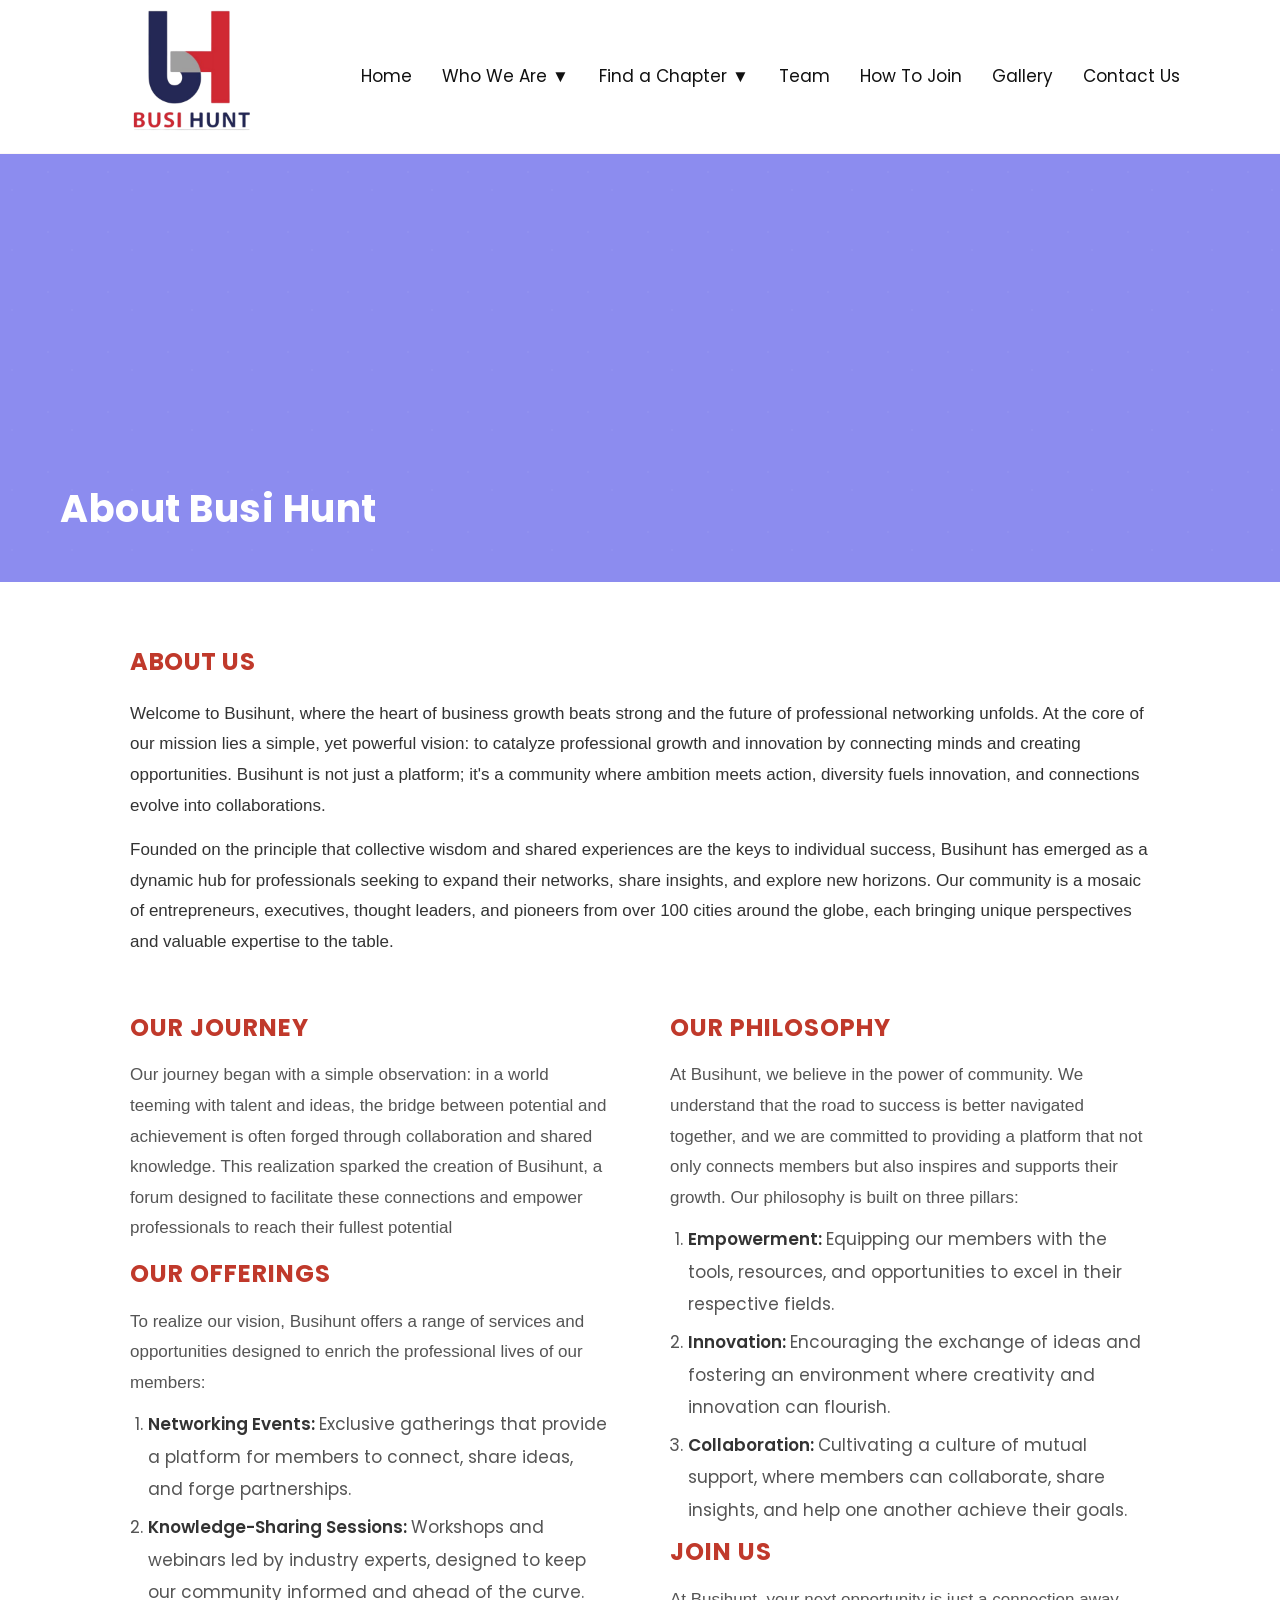
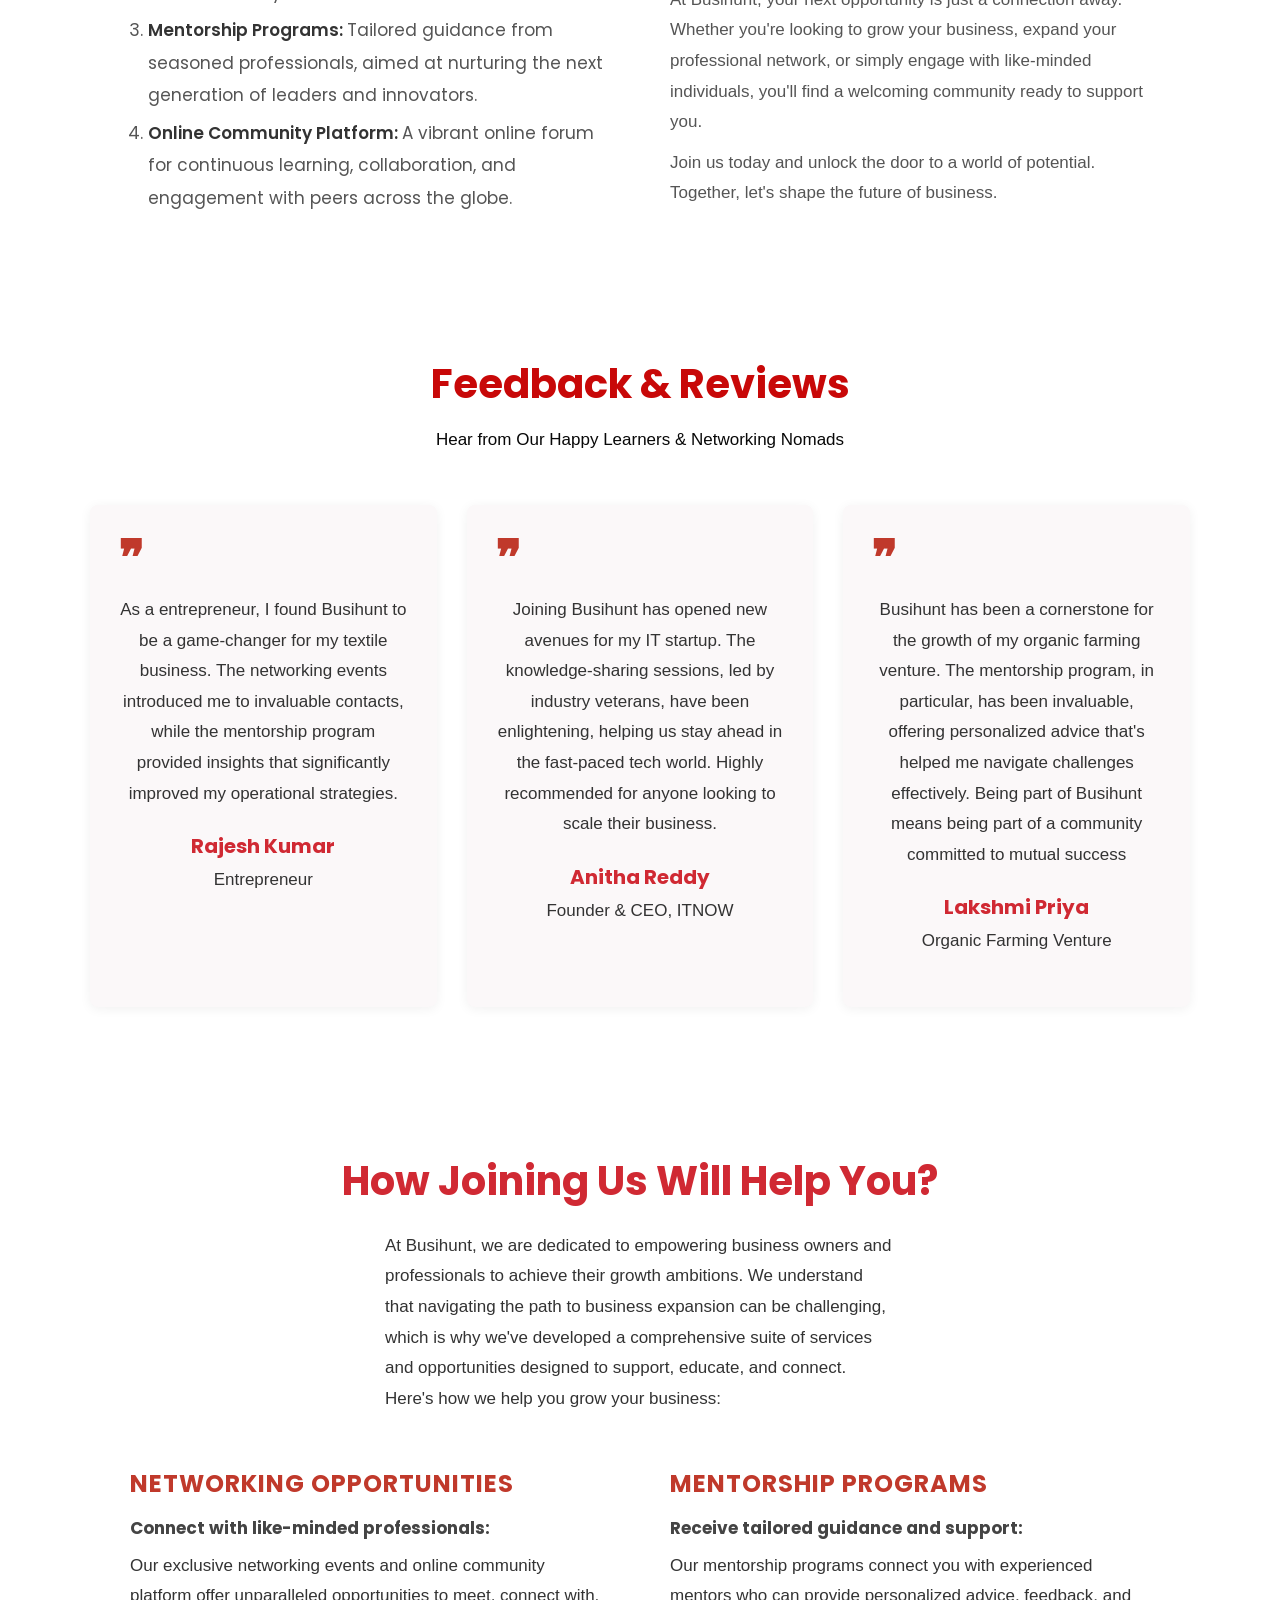
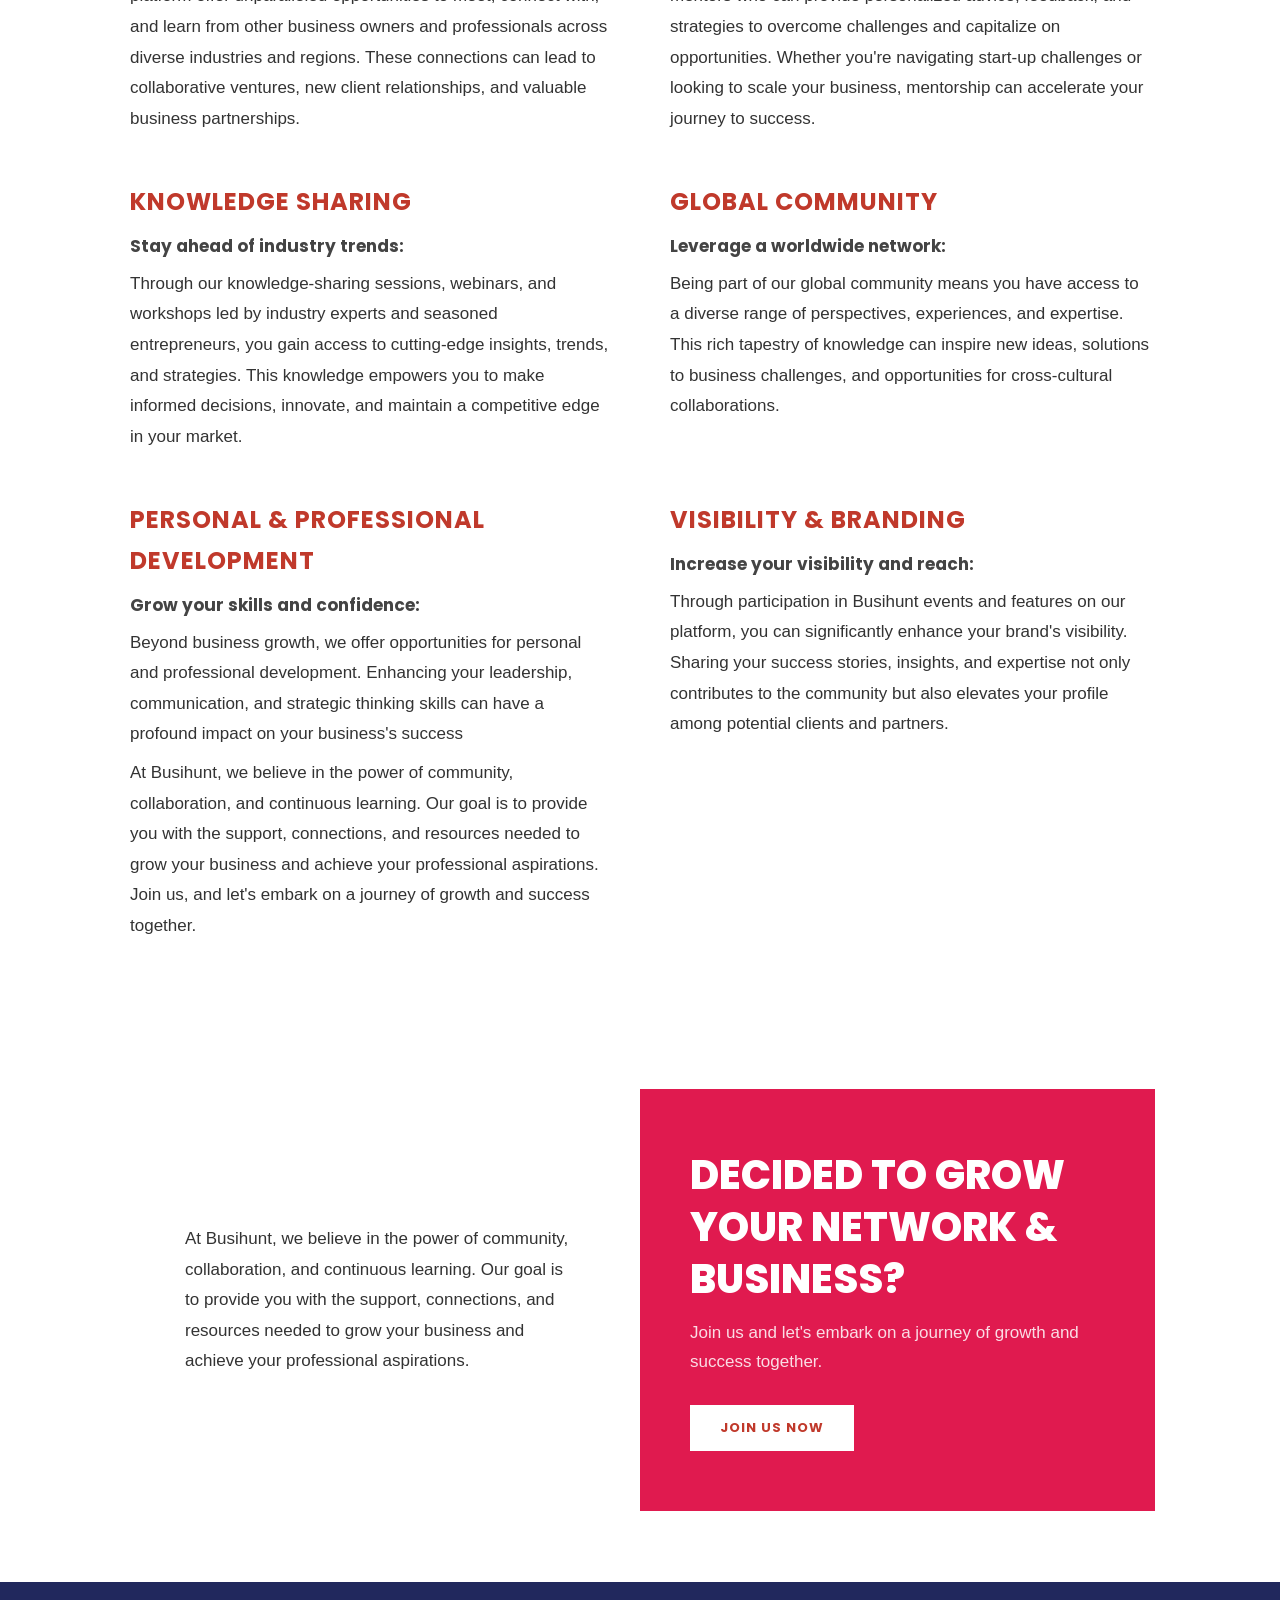
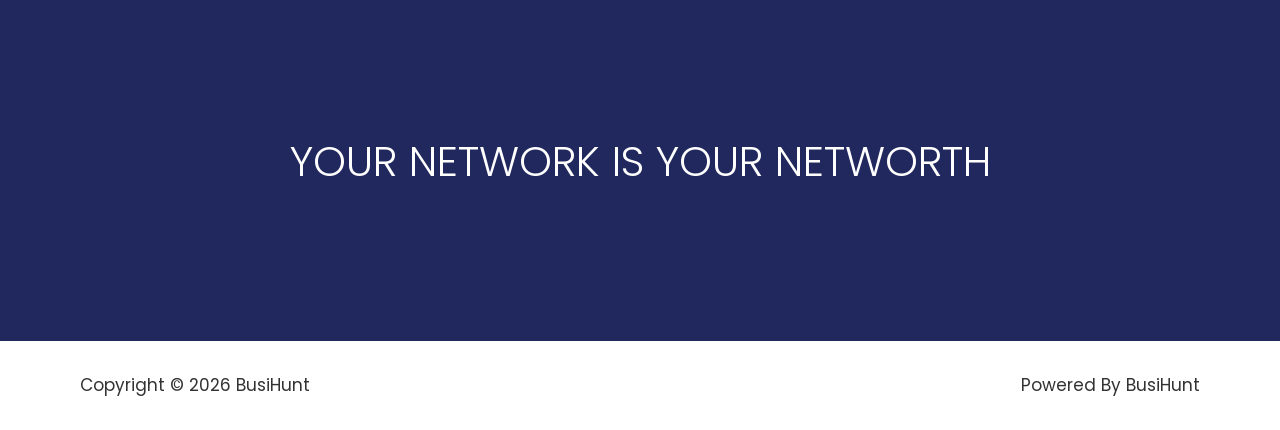
<file: HTML/About.html>
<!doctype html>
<html lang="en">
  <head>
    <meta charset="UTF-8" />
    <meta name="viewport" content="width=device-width, initial-scale=1.0" />
    <title>About BusiHunt</title>
    <link
      href="https://fonts.googleapis.com/css2?family=Poppins:wght@300;400;500;600;700;800&display=swap"
      rel="stylesheet"
    />

    <link rel="stylesheet" href="../CSS/About.css" />
  </head>
  <body>
    <!-- Header -->
    <div id="header-placeholder"></div>

    <!-- Hero -->
    <section class="hero">
      <div class="overlay">
        <h1>About Busi Hunt</h1>
      </div>
    </section>

    <!-- About -->
    <section class="container">
      <div class="intro">
        <h2>About Us</h2>
        <p>
          Welcome to Busihunt, where the heart of business growth beats strong
          and the future of professional networking unfolds. At the core of our
          mission lies a simple, yet powerful vision: to catalyze professional
          growth and innovation by connecting minds and creating opportunities.
          Busihunt is not just a platform; it's a community where ambition meets
          action, diversity fuels innovation, and connections evolve into
          collaborations.
        </p>
        <p>
          Founded on the principle that collective wisdom and shared experiences
          are the keys to individual success, Busihunt has emerged as a dynamic
          hub for professionals seeking to expand their networks, share
          insights, and explore new horizons. Our community is a mosaic of
          entrepreneurs, executives, thought leaders, and pioneers from over 100
          cities around the globe, each bringing unique perspectives and
          valuable expertise to the table.
        </p>
      </div>

      <div class="grid-two">
        <div>
          <div>
            <h3>OUR JOURNEY</h3>
            <p>
              Our journey began with a simple observation: in a world teeming
              with talent and ideas, the bridge between potential and
              achievement is often forged through collaboration and shared
              knowledge. This realization sparked the creation of Busihunt, a
              forum designed to facilitate these connections and empower
              professionals to reach their fullest potential
            </p>
          </div>
          <div class="offer">
            <h3>OUR OFFERINGS</h3>
            <p>
              To realize our vision, Busihunt offers a range of services and
              opportunities designed to enrich the professional lives of our
              members:
            </p>
            <ol>
              <li>
                <span>Networking Events: </span>Exclusive gatherings that
                provide a platform for members to connect, share ideas, and
                forge partnerships.
              </li>
              <li>
                <span>Knowledge-Sharing Sessions: </span>Workshops and webinars
                led by industry experts, designed to keep our community informed
                and ahead of the curve.
              </li>
              <li>
                <span>Mentorship Programs: </span>Tailored guidance from
                seasoned professionals, aimed at nurturing the next generation
                of leaders and innovators.
              </li>
              <li>
                <span>Online Community Platform: </span>A vibrant online forum
                for continuous learning, collaboration, and engagement with
                peers across the globe.
              </li>
            </ol>
          </div>
        </div>

        <div>
          <div class="philosopy">
            <h3>OUR PHILOSOPHY</h3>
            <p>
              At Busihunt, we believe in the power of community. We understand
              that the road to success is better navigated together, and we are
              committed to providing a platform that not only connects members
              but also inspires and supports their growth. Our philosophy is
              built on three pillars:
            </p>
            <ol>
              <li>
                <span>Empowerment: </span>Equipping our members with the tools,
                resources, and opportunities to excel in their respective
                fields.
              </li>
              <li>
                <span>Innovation: </span>Encouraging the exchange of ideas and
                fostering an environment where creativity and innovation can
                flourish.
              </li>
              <li>
                <span>Collaboration: </span>Cultivating a culture of mutual
                support, where members can collaborate, share insights, and help
                one another achieve their goals.
              </li>
            </ol>
          </div>

          <div>
            <h3>JOIN US</h3>
            <p>
              At Busihunt, your next opportunity is just a connection away.
              Whether you're looking to grow your business, expand your
              professional network, or simply engage with like-minded
              individuals, you'll find a welcoming community ready to support
              you.
            </p>
            <p>
              Join us today and unlock the door to a world of potential.
              Together, let's shape the future of business.
            </p>
          </div>
        </div>
      </div>
    </section>

    <!-- Reviews -->
    <section class="reviews">
      <h2>Feedback &amp; Reviews</h2>
      <p class="subtitle">
        Hear from Our Happy Learners &amp; Networking Nomads
      </p>

      <div class="review-grid">
        <div class="review-card">
          <div class="quote">❞</div>
          <p>
            As a entrepreneur, I found Busihunt to be a game-changer for my
            textile business. The networking events introduced me to invaluable
            contacts, while the mentorship program provided insights that
            significantly improved my operational strategies.
          </p>
          <h4>Rajesh Kumar</h4>
          <p>Entrepreneur</p>
        </div>

        <div class="review-card">
          <div class="quote">❞</div>
          <p>
            Joining Busihunt has opened new avenues for my IT startup. The
            knowledge-sharing sessions, led by industry veterans, have been
            enlightening, helping us stay ahead in the fast-paced tech world.
            Highly recommended for anyone looking to scale their business.
          </p>
          <h4>Anitha Reddy</h4>
          <p>Founder &amp; CEO, ITNOW</p>
        </div>

        <div class="review-card">
          <div class="quote">❞</div>
          <p>
            Busihunt has been a cornerstone for the growth of my organic farming
            venture. The mentorship program, in particular, has been invaluable,
            offering personalized advice that's helped me navigate challenges
            effectively. Being part of Busihunt means being part of a community
            committed to mutual success
          </p>
          <h4>Lakshmi Priya</h4>
          <p>Organic Farming Venture</p>
        </div>
      </div>
    </section>

    <!-- Help -->
    <section class="help">
      <h2>How Joining Us Will Help You?</h2>
      <p>
        At Busihunt, we are dedicated to empowering business owners and
        professionals to achieve their growth ambitions. We understand that
        navigating the path to business expansion can be challenging, which is
        why we've developed a comprehensive suite of services and opportunities
        designed to support, educate, and connect. Here's how we help you grow
        your business:
      </p>

      <div class="benefits">
        <div class="benefit">
          <h3>NETWORKING OPPORTUNITIES</h3>
          <p><b>Connect with like-minded professionals:</b></p>
          <p>
            Our exclusive networking events and online community platform offer
            unparalleled opportunities to meet, connect with, and learn from
            other business owners and professionals across diverse industries
            and regions. These connections can lead to collaborative ventures,
            new client relationships, and valuable business partnerships.
          </p>
        </div>

        <div class="benefit">
          <h3>MENTORSHIP PROGRAMS</h3>
          <p><b>Receive tailored guidance and support:</b></p>
          <p>
            Our mentorship programs connect you with experienced mentors who can
            provide personalized advice, feedback, and strategies to overcome
            challenges and capitalize on opportunities. Whether you're
            navigating start-up challenges or looking to scale your business,
            mentorship can accelerate your journey to success.
          </p>
        </div>

        <div class="benefit">
          <h3>KNOWLEDGE SHARING</h3>
          <p><b>Stay ahead of industry trends:</b></p>
          <p>
            Through our knowledge-sharing sessions, webinars, and workshops led
            by industry experts and seasoned entrepreneurs, you gain access to
            cutting-edge insights, trends, and strategies. This knowledge
            empowers you to make informed decisions, innovate, and maintain a
            competitive edge in your market.
          </p>
        </div>

        <div class="benefit">
          <h3>GLOBAL COMMUNITY</h3>
          <p><b>Leverage a worldwide network:</b></p>
          <p>
            Being part of our global community means you have access to a
            diverse range of perspectives, experiences, and expertise. This rich
            tapestry of knowledge can inspire new ideas, solutions to business
            challenges, and opportunities for cross-cultural collaborations.
          </p>
        </div>

        <div class="benefit">
          <h3>PERSONAL &amp; PROFESSIONAL DEVELOPMENT</h3>
          <p><b>Grow your skills and confidence:</b></p>
          <p>
            Beyond business growth, we offer opportunities for personal and
            professional development. Enhancing your leadership, communication,
            and strategic thinking skills can have a profound impact on your
            business's success
          </p>
          <p>
            At Busihunt, we believe in the power of community, collaboration,
            and continuous learning. Our goal is to provide you with the
            support, connections, and resources needed to grow your business and
            achieve your professional aspirations. Join us, and let's embark on
            a journey of growth and success together.
          </p>
        </div>

        <div class="benefit">
          <h3>VISIBILITY &amp; BRANDING</h3>
          <p><b>Increase your visibility and reach:</b></p>
          <p>
            Through participation in Busihunt events and features on our
            platform, you can significantly enhance your brand's visibility.
            Sharing your success stories, insights, and expertise not only
            contributes to the community but also elevates your profile among
            potential clients and partners.
          </p>
        </div>
      </div>
    </section>

    <!-- CTA -->
    <section class="cta">
      <div>
        <p>
          At Busihunt, we believe in the power of community, collaboration, and
          continuous learning. Our goal is to provide you with the support,
          connections, and resources needed to grow your business and achieve
          your professional aspirations.
        </p>
      </div>

      <div class="cta-card">
        <h2>DECIDED TO GROW YOUR NETWORK &amp; BUSINESS?</h2>
        <p>
          Join us and let's embark on a journey of growth and success together.
        </p>
        <a href="#" class="btn"> JOIN US NOW </a>
      </div>
    </section>

    <div id="Footer"></div>
    <script>
      const includeBase = window.location.pathname.includes("/HTML/") ? "./" : "./HTML/";
      const isHtmlPage = window.location.pathname.includes("/HTML/");

      function adjustHeaderPaths() {
        const mapping = isHtmlPage
          ? {
              css: "../CSS/Header.css",
              logo: "../Images/busihunt_logo.png",
              home: "../index.html",
              about: "About.html",
              aboutDirector: "about-director.html",
              chapter: "Pondicherry-Chapter.html",
              chennai: "Chennai.html",
              team: "Team.html",
              course: "Course.html",
              gallery: "Gallery.html",
              contact: "contact.html",
            }
          : {
              css: "./CSS/Header.css",
              logo: "./Images/busihunt_logo.png",
              home: "./index.html",
              about: "./HTML/About.html",
              aboutDirector: "./HTML/about-director.html",
              chapter: "./HTML/Pondicherry-Chapter.html",
              chennai: "./HTML/Chennai.html",
              team: "./HTML/Team.html",
              course: "./HTML/Course.html",
              gallery: "./HTML/Gallery.html",
              contact: "./HTML/contact.html",
            };

        const cssLink = document.getElementById("header-css");
        if (cssLink) cssLink.href = mapping.css;

        const logoImg = document.getElementById("header-logo");
        if (logoImg) logoImg.src = mapping.logo;

        document.querySelectorAll(".header-link").forEach((link) => {
          const page = link.dataset.page;
          if (page && mapping[page]) {
            link.href = mapping[page];
          }
        });
      }

      fetch(`${includeBase}Header.html`)
        .then((response) => response.text())
        .then((data) => {
          document.getElementById("header-placeholder").innerHTML = data;
          adjustHeaderPaths();
        });
      fetch(`${includeBase}Footer.html`)
        .then((response) => response.text())
        .then((data) => {
          document.getElementById("Footer").innerHTML = data;
        });
    </script>
  </body>
</html>
</file>
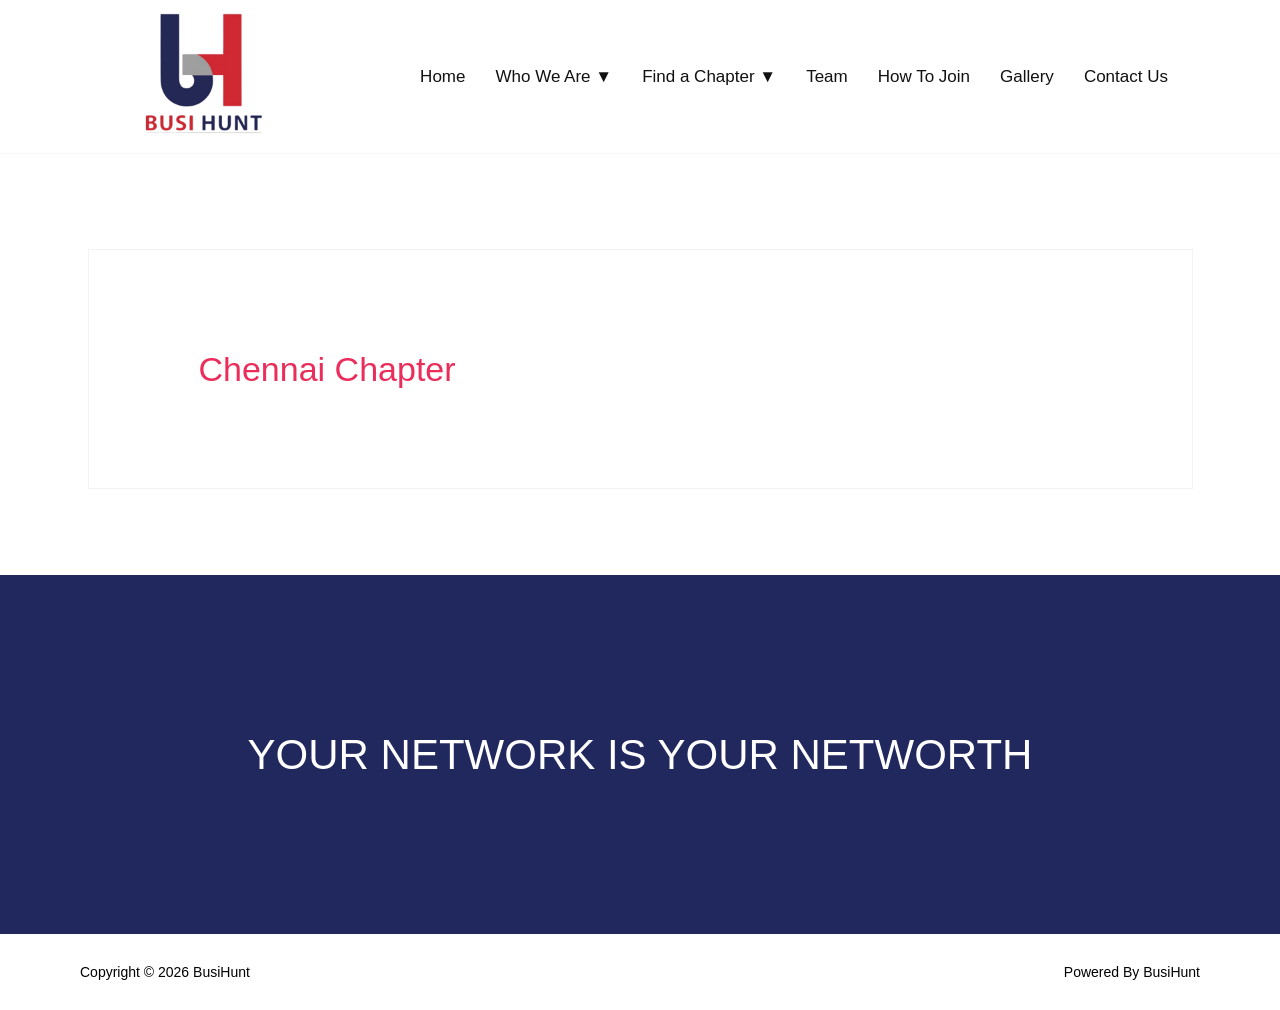
<file: HTML/Chennai.html>
<!doctype html>
<html lang="en">
  <head>
    <meta charset="UTF-8" />
    <meta name="viewport" content="width=device-width, initial-scale=1.0" />
    <title>Document</title>
    <link rel="stylesheet" href="../CSS/Chennai.css" />
  </head>
  <body>
    <div id="header-placeholder"></div>
    <div class="chennai-chap">
      <div>
        <h1>Chennai Chapter</h1>
      </div>
    </div>

    <div id="Footer"></div>
    <script>
      const includeBase = window.location.pathname.includes("/HTML/") ? "./" : "./HTML/";
      const isHtmlPage = window.location.pathname.includes("/HTML/");

      function adjustHeaderPaths() {
        const mapping = isHtmlPage
          ? {
              css: "../CSS/Header.css",
              logo: "../Images/busihunt_logo.png",
              home: "../index.html",
              about: "About.html",
              aboutDirector: "about-director.html",
              chapter: "Pondicherry-Chapter.html",
              chennai: "Chennai.html",
              team: "Team.html",
              course: "Course.html",
              gallery: "Gallery.html",
              contact: "contact.html",
            }
          : {
              css: "./CSS/Header.css",
              logo: "./Images/busihunt_logo.png",
              home: "./index.html",
              about: "./HTML/About.html",
              aboutDirector: "./HTML/about-director.html",
              chapter: "./HTML/Pondicherry-Chapter.html",
              chennai: "./HTML/Chennai.html",
              team: "./HTML/Team.html",
              course: "./HTML/Course.html",
              gallery: "./HTML/Gallery.html",
              contact: "./HTML/contact.html",
            };

        const cssLink = document.getElementById("header-css");
        if (cssLink) cssLink.href = mapping.css;

        const logoImg = document.getElementById("header-logo");
        if (logoImg) logoImg.src = mapping.logo;

        document.querySelectorAll(".header-link").forEach((link) => {
          const page = link.dataset.page;
          if (page && mapping[page]) {
            link.href = mapping[page];
          }
        });
      }

      fetch(`${includeBase}Header.html`)
        .then((response) => response.text())
        .then((data) => {
          document.getElementById("header-placeholder").innerHTML = data;
          adjustHeaderPaths();
        });
      fetch(`${includeBase}Footer.html`)
        .then((response) => response.text())
        .then((data) => {
          document.getElementById("Footer").innerHTML = data;
        });
    </script>
  </body>
</html>
</file>
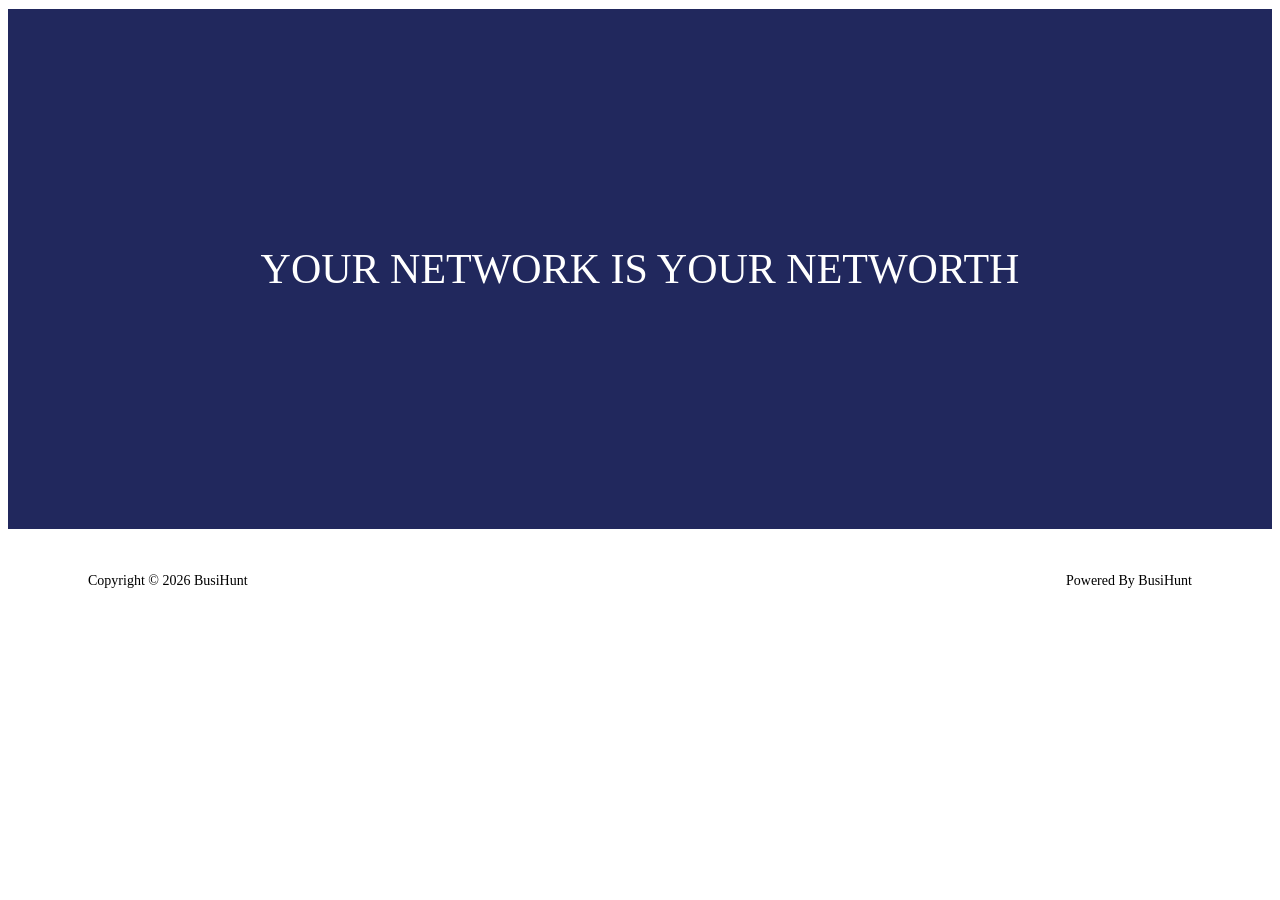
<file: HTML/Footer.html>
<!doctype html>
<html lang="en">
  <head>
    <meta charset="UTF-8" />
    <meta name="viewport" content="width=device-width, initial-scale=1.0" />
    <title>Document</title>
  </head>
  <style>
    /* FOOTER TOP */

    .footer-content_1 {
      background: #21285d;
      color: white;
      text-align: center;
      padding: 80px 20px;
      min-height: 360px;
      display: flex;
      justify-content: center;
      align-items: center;
      border-top: 1px solid white;
    }

    .footer-content_1 p {
      font-size: 42px;
      font-weight: 300;
    }

    /* FOOTER */

    .footer-content_2 {
      display: flex;
      justify-content: space-between;
      padding: 30px 80px;
      font-size: 14px;
    }
  </style>
  <body>
    <div class="footer-content_1">
      <p>YOUR NETWORK IS YOUR NETWORTH</p>
    </div>

    <!-- FOOTER -->

    <footer class="footer-content_2">
      <p>Copyright © 2026 BusiHunt</p>

      <p>Powered By BusiHunt</p>
    </footer>
  </body>
</html>
</file>
<file: CSS/About.css>
*,
*::before,
*::after {
  margin: 0;
  padding: 0;
  box-sizing: border-box;
  font-family: "Poppins", sans-serif;
  font-size: 17px;
}

body {
  font-family: lato, sans-serif;
  font-size: 17px;
  color: #333;
  background: #fff;
  line-height: 1.7;
}

/*HERO*/
.hero {
  position: relative;
  height: 428px;
  background:rgb(140, 140, 239);
  overflow: hidden;
  display: flex;
  align-items: flex-end;
  
}



/* Decorative icons in hero background */
.hero::after {
  content: "";
  position: absolute;
  inset: 0;
  background-image:
    radial-gradient(
      circle at 80% 30%,
      rgba(255, 255, 255, 0.04) 1px,
      transparent 1px
    ),
    radial-gradient(
      circle at 20% 60%,
      rgba(255, 255, 255, 0.03) 1px,
      transparent 1px
    );
  background-size: 60px 60px;
}

.hero .overlay {
  position: relative;
  z-index: 2;
  padding: 0 60px 40px;
}

.hero .overlay h1 {
  font-size: 38px;
  font-weight: 700;
  color: #fff;
  letter-spacing: 0.5px;
}

/*MAIN CONTENT CONTAINER*/
.container {
  max-width: 1100px;
  margin: 0 auto;
  padding: 60px 40px;
}

/*INTRO*/
.intro {
  margin-bottom: 50px;
}

.intro h2 {
  font-size: 24px;
  font-weight: 700;
  color: #c0392b;
  margin-bottom: 16px;
  text-transform: uppercase;
  letter-spacing: 0.5px;
}

.intro p {
  font-size: 17px;
  line-height: 1.8;
  margin-bottom: 14px;
  font-family: lato, sans-serif;
}

/*2-COLUMN GRID*/
.grid-two {
  display: grid;
  grid-template-columns: 1fr 1fr;
  gap: 40px 60px;
}

.grid-two > div h3 {
  font-size: 24px;
  font-weight: 700;
  color: #c0392b;
  text-transform: uppercase;
  letter-spacing: 1px;
  margin-bottom: 12px;
}

.grid-two > div p {
  font-size: 17px;
  color: #555;
  line-height: 1.8;
  margin-bottom: 10px;
  font-family: lato, sans-serif;
}

.grid-two > div ol {
  padding-left: 18px;
  font-size: 13px;
  font-family: lato, sans-serif;
  color: #555;
  line-height: 1.9;
}

.grid-two > div ol li {
  margin-bottom: 6px;
}

.grid-two > div ol li span {
  font-weight: 600;
  color: #333;
}

/*REVIEWS SECTION*/
.reviews {
  padding: 70px 40px;
  text-align: center;
}

.reviews h2 {
  font-size: 40px;
  font-weight: 700;
  color: #c80808;
  margin-bottom: 8px;
}

.reviews .subtitle {
  font-size: 17px;
  color: #080808;
  margin-bottom: 50px;
  font-family: lato, sans-serif;
}

.review-grid {
  display: grid;
  grid-template-columns: repeat(3, 1fr);
  gap: 30px;
  max-width: 1100px;
  margin: 0 auto;
}

.review-card {
  background: #fbf8f9;
  border-radius: 8px;
  padding: 30px 28px;
  text-align: left;
  box-shadow: 0 2px 12px rgba(0, 0, 0, 0.06);
  position: relative;
  font-family: lato, sans-serif;
}

.review-card .quote {
  font-size: 48px;
  font-weight: 800;
  color: #c0392b;
  line-height: 1;
  margin-bottom: 12px;
  font-family: Georgia, serif;
}

.review-card p {
  font-size: 17px;
  font-family: lato, sans-serif;
  line-height: 1.8;
  margin-bottom: 20px;
}

.review-card h4 {
  font-size: 20px;
  font-weight: 700;
  color: #d02933;
  margin-bottom: 2px;
  text-align: center;
}

.review-card p {
  font-size: 17px;
  text-align: center;
}

/*HELP SECTION*/
.help {
  max-width: 1100px;
  margin: 0 auto;
  padding: 70px 40px;
}

.help h2 {
  font-size: 40px;
  font-weight: 700;
  color: #d02933;
  text-align: center;
  margin-bottom: 16px;
}

.help > p {
  font-size: 17px;
  line-height: 1.8;
  text-align: left;
  max-width: 510px;
  margin: 0 auto 50px;
  font-family: lato, sans-serif;
}

.benefits {
  display: grid;
  grid-template-columns: 1fr 1fr;
  gap: 40px 60px;
}

.benefit h3 {
  font-size: 24px;
  font-weight: 700;
  color: #c0392b;
  text-transform: uppercase;
  letter-spacing: 1px;
  margin-bottom: 8px;
}

.benefit p {
  font-size: 17px;
  line-height: 1.8;
  margin-bottom: 8px;
  font-family: lato, sans-serif;
}

.benefit p:first-of-type {
  font-weight: 600;
  color: #444;
  margin-bottom: 6px;
}

/*CTA SECTION*/
.cta {
  display: grid;
  grid-template-columns: 1fr 1fr;
  align-items: center;
  width: 1110px;
  margin: 0 auto;
  padding: 70px 40px;
  border-radius: 8px;
  min-height: 260px;
}

.cta > div:first-child {
  padding: 60px;
}

.cta > div:first-child p {
  font-size: 17px;
  font-family: lato, sans-serif;
  line-height: 1.8;
}

.cta-card {
  background: #e01a4f;
  padding: 60px 50px;
  color: #fff;
}

.cta-card h2 {
  font-size: 40px;
  font-weight: 800;
  color: #fff;
  margin-bottom: 14px;
  line-height: 1.3;
  text-transform: uppercase;
}

.cta-card p {
  font-size: 17px;
  font-family: lato, sans-serif;
  color: rgba(255, 255, 255, 0.85);
  margin-bottom: 28px;
  line-height: 1.7;
}

.btn {
  display: inline-block;
  background: #fff;
  color: #c0392b;
  text-decoration: none;
  font-size: 13px;
  font-weight: 700;
  padding: 12px 30px;
  text-transform: uppercase;
  letter-spacing: 1px;
  transition:
    background 0.2s,
    color 0.2s;
}


/*RESPONSIVE*/
@media (max-width: 768px) {
  header {
    padding: 0 20px;
  }
  .hero .overlay {
    padding: 0 24px 30px;
  }
  .hero .overlay h1 {
    font-size: 26px;
  }
  .container {
    padding: 40px 20px;
  }
  .grid-two {
    grid-template-columns: 1fr;
    gap: 30px;
  }
  .review-grid {
    grid-template-columns: 1fr;
  }
  .benefits {
    grid-template-columns: 1fr;
  }
  .cta {
    grid-template-columns: 1fr;
  }
  .cta > div:first-child {
    padding: 40px 24px;
  }
  .cta p{
    width: 320px;
    margin-left:-20px ;
  }
  .cta-card {
    padding: 40px 24px;
    max-width: 320px;
    margin-left:-10px ;
  }
  footer {
    flex-direction: column;
    gap: 4px;
    padding: 16px 20px;
    text-align: center;
  }
}
</file>
<file: CSS/Chennai.css>
/* PAGE */
body {
  margin: 0;
  background: #f7f5f5;
  font-family: "Poppins", sans-serif;
}

/* CHENNAI SECTION */
.chennai-chap {
  width: 1105px;
  height: 240px;

  margin: 95px auto 85px;

  background: #ffffff;
  border: 1px solid #f3f3f3;

  display: flex;
  align-items: center;
}

/* TEXT WRAPPER */
.chennai-chap > div {
  padding-left: 110px;
}

/* TITLE */
.chennai-chap h1 {
  margin: 0;

  font-size: 34px;
  font-weight: 300;
  line-height: 1.2;

  color: #ea2d5a;

  letter-spacing: 0;
}

@media (max-width: 768px) {
  .chennai-chap {
    width: 100%;
    margin: 40px auto;
    padding: 24px 16px;
    height: auto;
  }

  .chennai-chap > div {
    padding-left: 0;
    text-align: center;
  }

  .chennai-chap h1 {
    font-size: 28px;
  }
}

@media (max-width: 480px) {
  .chennai-chap {
    padding: 20px 12px;
  }

  .chennai-chap h1 {
    font-size: 24px;
  }
}
</file>
